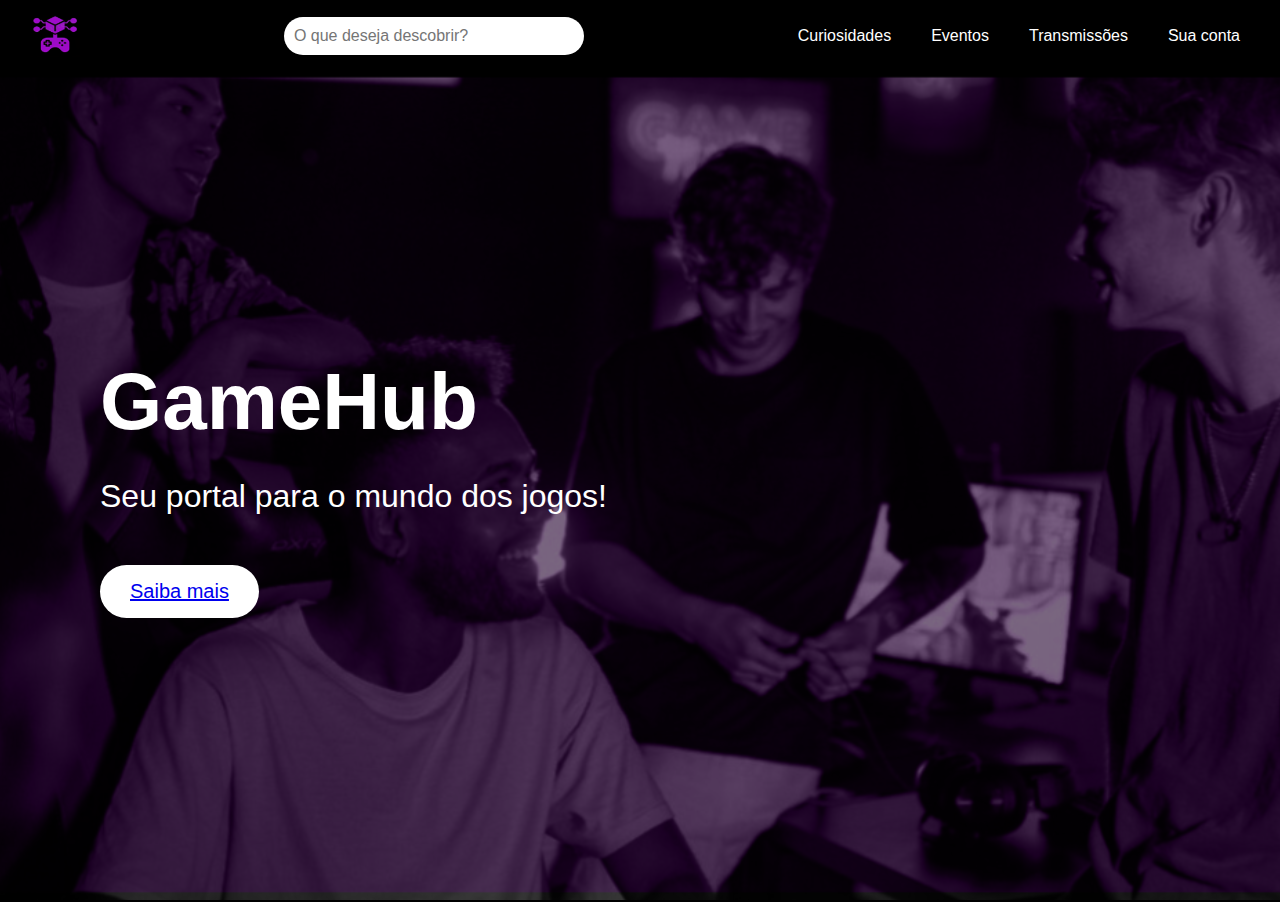
<file: tela-inicial/index.html>
<!DOCTYPE html>
<html lang="en">
<head>
    <meta charset="UTF-8">
    <meta name="viewport" content="width=device-width, initial-scale=1.0">
    <title>Document</title>
    <link rel="stylesheet" href="style.css">
</head>
<body>
    <header>
        <img src="./imagens/Captura de tela 2024-08-22 081132.png" alt="Ícone" class="logo">
        <div class="search-bar">
            <input type="text" placeholder="O que deseja descobrir?">
        </div>
        <nav>
            <ul>
                <li><a href="#">Curiosidades</a></li>
                <li><a href="#">Eventos</a></li>
                <li><a href="#">Transmissões</a></li>
                <li><a href="#">Sua conta</a></li>
            </ul>
        </nav>
    </header>
    <main>
        <div class="hero">
            <div class="overlay"></div>
            <div class="content">
                <h1>GameHub</h1>
                <p>Seu portal para o mundo dos jogos!</p>
                <button><a href="../início/inicio.html">Saiba mais</a></button>
            </div>
        </div>
    </main>
    
</body>
</html>
</file>
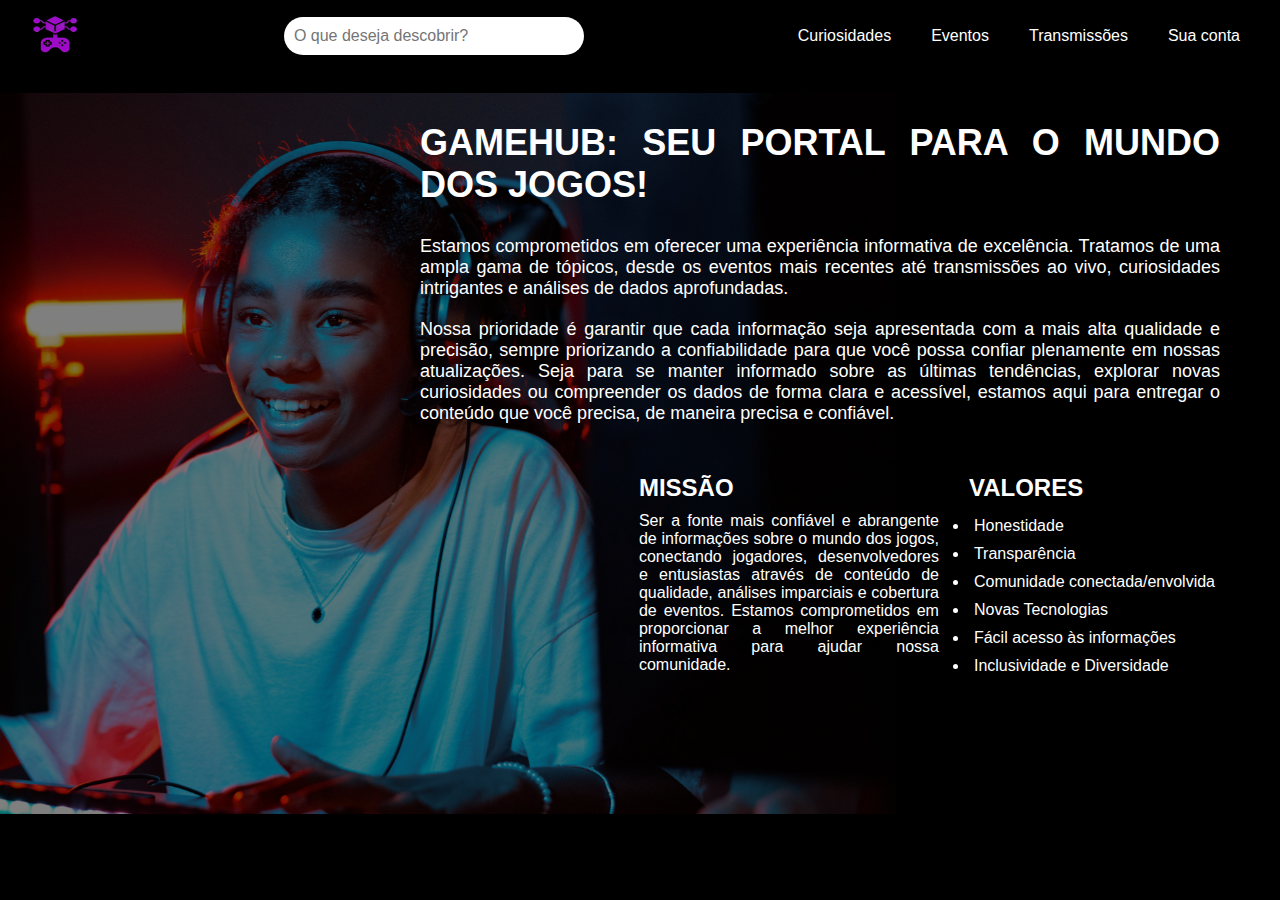
<file: início/sobre_jogos.html>
<!DOCTYPE html>
<html lang="en">
<head>
    <meta charset="UTF-8">
    <meta name="viewport" content="width=device-width, initial-scale=1.0">
    <title>Início</title>
    <link rel="stylesheet" href="../início/sobre_jogos.css">
    <script src="sobre_jogos.js"></script>
</head>
<body>
    <header>
        <img src="../imagens/Icone_Controle.png" alt="Ícone" class="logo">
        <div class="search-bar">
            <input type="text" placeholder="O que deseja descobrir?">
        </div>
        <button class="menu-toggle" id="menu-toggle">☰</button>
        <nav id="navigation_header">
            <ul>
                <li><a href="#">Curiosidades</a></li>
                <li><a href="../lancamento/lancamentos.html">Eventos</a></li>
                <li><a href="../canais_streaming/streaming.html">Transmissões</a></li>
                <li><a href="#">Sua conta</a></li>
            </ul>
        </nav>
    </header>
    <section class="hero">
        <div class="hero-text">
            <h1>GAMEHUB: SEU PORTAL PARA O MUNDO DOS JOGOS!</h1>
            <p>Estamos comprometidos em oferecer uma experiência informativa de excelência. Tratamos de uma ampla gama de tópicos, desde os eventos mais recentes até transmissões ao vivo, curiosidades intrigantes e análises de dados aprofundadas.</p>
            <p>Nossa prioridade é garantir que cada informação seja apresentada com a mais alta qualidade e precisão, sempre priorizando a confiabilidade para que você possa confiar plenamente em nossas atualizações. Seja para se manter informado sobre as últimas tendências, explorar novas curiosidades ou compreender os dados de forma clara e acessível, estamos aqui para entregar o conteúdo que você precisa, de maneira precisa e confiável.</p>
            <div class="info-sections">
                <div class="info">
                    <h2>MISSÃO</h2>
                    <p>Ser a fonte mais confiável e abrangente de informações sobre o mundo dos jogos, conectando jogadores, desenvolvedores e entusiastas através de conteúdo de qualidade, análises imparciais e cobertura de eventos. Estamos comprometidos em proporcionar a melhor experiência informativa para ajudar nossa comunidade.</p>
                </div>
                <div class="info">
                    <h2>VALORES</h2>
                    <ul>
                        <li>Honestidade</li>
                        <li>Transparência</li>
                        <li>Comunidade conectada/envolvida</li>
                        <li>Novas Tecnologias</li>
                        <li>Fácil acesso às informações</li>
                        <li>Inclusividade e Diversidade</li>
                    </ul>
                </div>
            </div>
        </div>
    </section>
    <aside id="sidebar">
        <button class="close-sidebar" id="close-sidebar">×</button>
        <ul>
            <li><a href="#">Curiosidades</a></li>
            <li><a href="../lancamento/lancamentos.html">Eventos</a></li>
            <li><a href="../canais_streaming/streaming.html">Transmissões</a></li>
            <li><a href="#">Sua conta</a></li>
        </ul>
    </aside>
</body>
</html>
</file>
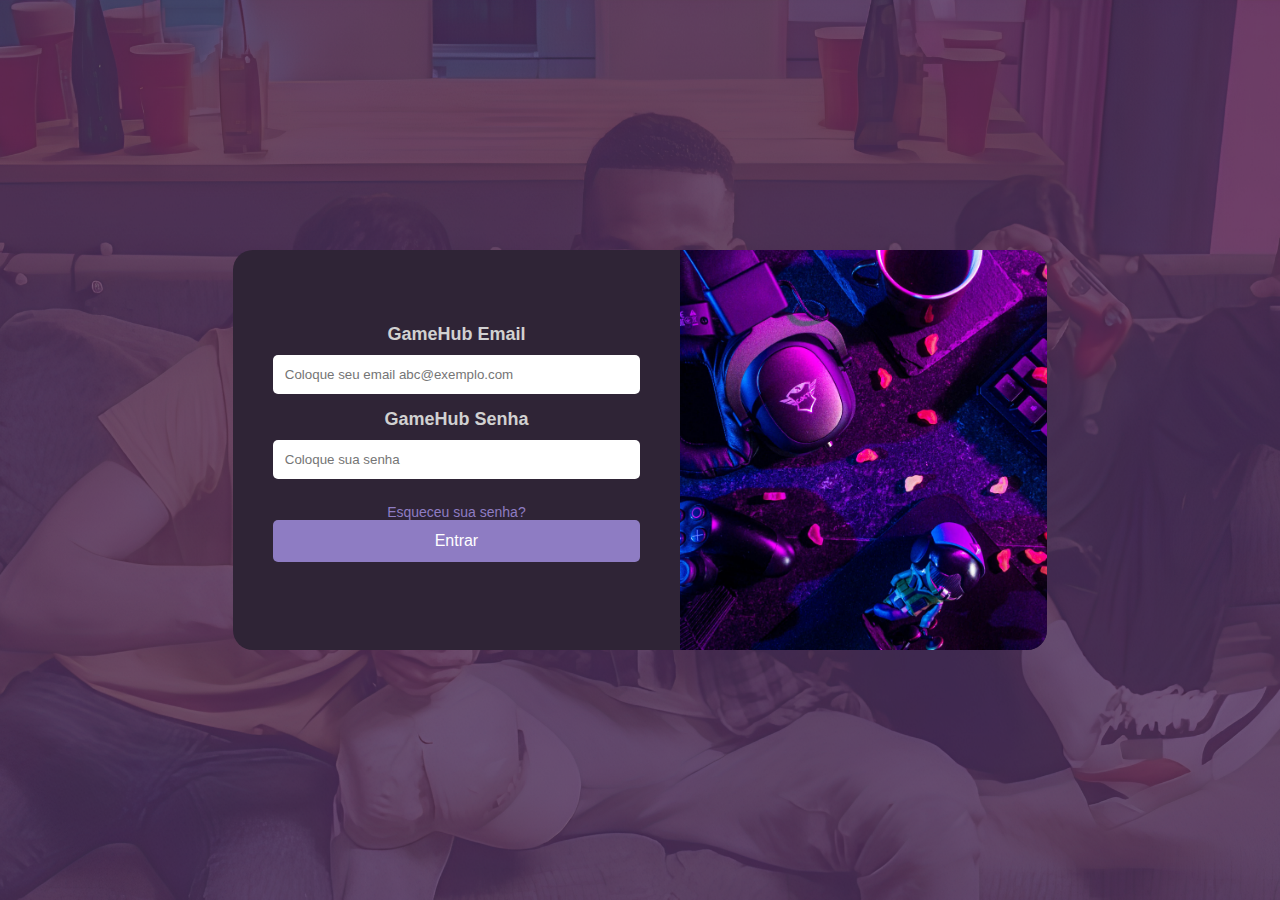
<file: login/login.html>
<!DOCTYPE html>
<html lang="pt-BR">
<head>
    <meta charset="UTF-8">
    <meta name="viewport" content="width=device-width, initial-scale=1.0">
    <title>Login - GameHub</title>
    <link rel="stylesheet" href="login.css">
</head>
<body>
    <div class="login-container">
        <div class="login-box">
            <div class="login-form">
                <h2>GameHub Email</h2>
                <input type="email" placeholder="Coloque seu email abc@exemplo.com">
                <h2>GameHub Senha</h2>
                <input type="password" placeholder="Coloque sua senha">
                <a href="esqueceu_senha.html" class="forgot-password">Esqueceu sua senha?</a>
                <button class="login-button">Entrar</button>
            </div>
            <div class="login-image">
                <img src="./imagens/imagem_controle_login.jpg" alt="Imagem de jogo">
            </div>
        </div>
    </div>
</body>
</html>
</file>
<file: tela-inicial/style.css>
* {
    margin: 0;
    padding: 0;
    box-sizing: border-box;
    font-family: Arial, sans-serif;
}

html, body {
    height: 100%;
    overflow: hidden;
}

body {
    background-color: #000;
    color: #fff;
}

header {
    display: flex;
    justify-content: space-between;
    align-items: center;
    padding: 15px 30px;
    background-color: #000;
    position: relative;
}
header .logo {
    width: 50px;
    height: auto;
}

.search-bar input {
    padding: 10px;
    border-radius: 50px;
    border: none;
    width: 300px;
    font-size: 16px;
}

.menu-toggle {
    display: none;
    font-size: 24px;
    background: none;
    border: none;
    color: #fff;
    cursor: pointer;
}

nav {
    display: flex;
}

nav ul {
    list-style: none;
    display: flex;
    gap: 20px;
}

nav ul li a {
    color: #fff;
    text-decoration: none;
    font-size: 16px;
    padding: 5px 10px;
    transition: background-color 0.3s;
}

nav ul li a:hover {
    background-color: rgba(255, 255, 255, 0.2);
    border-radius: 5px;
}

aside {
    position: fixed;
    top: 0;
    left: -100vw;
    width: 250px;
    height: 100%;
    background-color: #333;
    color: #fff;
    transition: left 0.3s ease;
    padding: 20px;
    overflow-y: auto;
    z-index: 1000;
}

aside ul {
    list-style: none;
    margin-top: 40px;
}

aside ul li {
    margin-bottom: 20px;
}

aside ul li a {
    color: #fff;
    text-decoration: none;
    font-size: 18px;
}

aside .close-sidebar {
    background: none;
    border: none;
    font-size: 24px;
    color: #fff;
    cursor: pointer;
    position: absolute;
    top: 20px;
    right: 20px;
}

body.blur {
    filter: blur(2px);
}

.hero {
    position: relative;
    height: calc(100vh - 70px);
    background: url(../imagens/backgound_Roxo.png) no-repeat center center/cover;
    background-blend-mode: screen;
}

.overlay {
    position: absolute;
    top: 0;
    left: 0;
    width: 100%;
    height: 100%;
    background-color: rgba(0, 0, 0, 0.5);
}

.content {
    position: relative;
    z-index: 2;
    text-align: left;
    top: 50%;
    transform: translateY(-50%);
    margin-left: 100px;
    max-width: 700px; 
}

.content h1 {
    font-size: 80px;
    margin-bottom: 30px;
}

.content p {
    font-size: 32px; 
    margin-bottom: 30px; 
}

.content button {
    padding: 15px 30px;
    border: none;
    border-radius: 50px;
    background-color: #fff;
    color: #000;
    cursor: pointer;
    font-size: 20px; 
    transition: background-color 0.3s;
    margin-top: 20px;
}

.content button:hover {
    background-color: #ccc;
}

@media (max-width: 768px) {
    nav {
        display: none; /* Oculta a navegação */
    }

    .menu-toggle {
        display: block; /* Mostra o botão de menu */
    }

    .hero {
        padding: 50px 20px; /* Ajusta o padding no mobile */
    }
}

@media (max-width: 480px) {
    .hero-text {
        margin-right: 20px;
    }
}
</file>
<file: início/sobre_jogos.css>
* {
    margin: 0;
    padding: 0;
    box-sizing: border-box;
    font-family: Arial, sans-serif;
}

html, body {
    height: 100%;
    overflow: hidden;
}

body {
    background-color: #000;
    color: #fff;
}

header {
    display: flex;
    justify-content: space-between;
    align-items: center;
    padding: 15px 30px;
    background-color: #000;
    position: relative;
}
header .logo {
    width: 50px;
    height: auto;
}

.search-bar input {
    padding: 10px;
    border-radius: 50px;
    border: none;
    width: 300px;
    font-size: 16px;
}

.menu-toggle {
    display: none;
    font-size: 24px;
    background: none;
    border: none;
    color: #fff;
    cursor: pointer;
}

nav {
    display: flex;
}

nav ul {
    list-style: none;
    display: flex;
    gap: 20px;
}

nav ul li a {
    color: #fff;
    text-decoration: none;
    font-size: 16px;
    padding: 5px 10px;
    transition: background-color 0.3s;
}

nav ul li a:hover {
    background-color: rgba(255, 255, 255, 0.2);
    border-radius: 5px;
}

aside {
    position: fixed;
    top: 0;
    left: -100vw;
    width: 250px;
    height: 100%;
    background-color: #333;
    color: #fff;
    transition: left 0.3s ease;
    padding: 20px;
    overflow-y: auto;
    z-index: 1000;
}

aside ul {
    list-style: none;
    margin-top: 40px;
}

aside ul li {
    margin-bottom: 20px;
}

aside ul li a {
    color: #fff;
    text-decoration: none;
    font-size: 18px;
}

aside .close-sidebar {
    background: none;
    border: none;
    font-size: 24px;
    color: #fff;
    cursor: pointer;
    position: absolute;
    top: 20px;
    right: 20px;
}

body.blur {
    filter: blur(2px);
}

.hero {
    position: relative;
    background-image: url('../imagens/background-sobre.jpg'); 
    background-size: 70% auto;
    background-position: left center;
    background-repeat: no-repeat;
    padding: 100px 20px;
    display: flex;
    justify-content: flex-end;
}
.hero::before {
    content: "";
    position: absolute;
    top: 0;
    left: 0;
    width: 100%;
    height: 100%;
    background: rgba(0, 0, 0, 0.5); 
    z-index: 0;
}

.hero::after {
    content: "";
    position: absolute;
    top: 0;
    left: 50%; 
    width: 50%;
    height: 100%;
    background: linear-gradient(to right, rgba(0, 0, 0, 0) 0%, rgba(0, 0, 0, 1) 100%);
    z-index: 1;
    pointer-events: none; 
}

.hero-text {
    max-width: 800px;
    margin-right: 40px;
    text-align: justify; 
    z-index: 2; 
    margin-top: -50px;
}

.hero h1 {
    font-size: 36px;
    margin-bottom: 20px;
    font-weight: bold;
    margin-bottom: 30px;
}

.hero p {
    font-size: 18px;
    margin-bottom: 20px;
}

.info-sections {
    display: flex;
    justify-content: flex-end; 
    margin-top: 50px;
    text-align: justify;
    z-index: 2;
}

.info {
    margin-left: 30px;
    max-width: 300px;
    margin-bottom: 30px;
}
.info h2 {
    font-size: 24px;
    margin-bottom: 10px;
}

.info p {
    font-size: 16px;
    margin-bottom: 30px;
}

.info li {
    padding: 5px;
}

@media (max-width: 768px) {
    nav {
        display: none; /* Oculta a navegação */
    }

    .menu-toggle {
        display: block; /* Mostra o botão de menu */
    }

    .hero {
        padding: 50px 20px; /* Ajusta o padding no mobile */
    }
}

@media (max-width: 480px) {
    .hero-text {
        margin-right: 20px;
    }
}
</file>
<file: login/login.css>
body, html {
    height: 100%;
    margin: 0;
    display: flex;
    justify-content: center;
    align-items: center;
    font-family: Arial, sans-serif;
}

body {
    background-image: url('../imagens/imagem_fundo_login.png');
    background-size: cover;
    background-repeat: no-repeat;
    background-position: center;
    background-attachment: fixed;
}

.login-container {
    display: flex;
    justify-content: center;
    align-items: center;
    height: 100%;
    width: 100%;
}

.login-box {
    display: flex;
    background-color: #2F2436;
    border-radius: 20px;
    overflow: hidden;
    max-width: 900px;
    width: 100%;
    height: 400px;
}

/* Login Form Styling */
.login-form {
    padding: 40px;
    flex: 1;
    color: rgb(209, 209, 209);
    display: flex;
    flex-direction: column;
    justify-content: center; /* Alinha verticalmente */
    align-items: center; /* Alinha horizontalmente */
}

.login-form form {
    width: 100%; /* Usa 100% do espaço permitido */
    max-width: 400px; /* Define um tamanho máximo */
}

.login-form h2 {
    margin: 0;
    margin-bottom: 10px;
    font-size: 18px;
}

.login-form input,
.login-form .login-button {
    width: 100%; /* Alinha o tamanho dos campos */
    padding: 12px; /* Aumenta o espaçamento interno */
    margin-bottom: 15px; /* Define espaçamento entre os elementos */
    border: none;
    border-radius: 5px;
    box-sizing: border-box;
}

.login-form .login-button {
    background-color: #8e7cc3;
    color: white;
    font-size: 16px;
    cursor: pointer;
    transition: background-color 0.3s ease; /* Adiciona um efeito de transição */
}

.login-form .login-button:hover {
    background-color: #6c5b9a; /* Cor ao passar o mouse */
}

.login-form a {
    text-align: center;
    color: #8e7cc3;
    text-decoration: none;
    font-size: 14px;
    margin-top: 10px;
}

/* Login Image Styling */
.login-image {
    flex: 1;
}

.login-image img {
    width: 100%;
    height: 100%;
    object-fit: cover;
}

/* Responsividade para dispositivos menores */
@media (max-width: 480px) {
    .login-box {
        flex-direction: column;
        height: auto;
        max-width: 100%;
        width: 90%;
    }

    .login-form {
        padding: 20px;
    }

    .login-form form {
        max-width: 90%; /* Ajusta largura em dispositivos menores */
    }

    .login-form h2 {
        font-size: 16px;
    }

    .login-form input {
        padding: 8px;
    }

    .login-form .login-button {
        font-size: 14px;
    }

    .login-image {
        display: none;
    }
}

/* Responsividade para tablets */
@media (min-width: 481px) and (max-width: 768px) {
    .login-box {
        flex-direction: column;
        height: auto;
        max-width: 90%;
        width: 90%;
    }

    .login-form {
        padding: 30px;
    }

    .login-form h2 {
        font-size: 17px;
    }

    .login-form input {
        padding: 9px;
    }

    .login-form .login-button {
        font-size: 15px;
    }

    .login-image {
        height: 200px;
    }

    .login-image img {
        height: 100%;
        object-fit: cover;
    }
}

/* Responsividade para laptops */
@media (min-width: 769px) and (max-width: 1024px) {
    .login-box {
        flex-direction: row;
        height: 400px;
        max-width: 80%;
    }

    .login-form {
        padding: 35px;
    }

    .login-form h2 {
        font-size: 18px;
    }

    .login-form input {
        padding: 10px;
    }

    .login-form .login-button {
        font-size: 16px;
    }

    .login-image {
        height: 100%;
    }

    .login-image img {
        object-fit: cover;
    }
}
</file>
